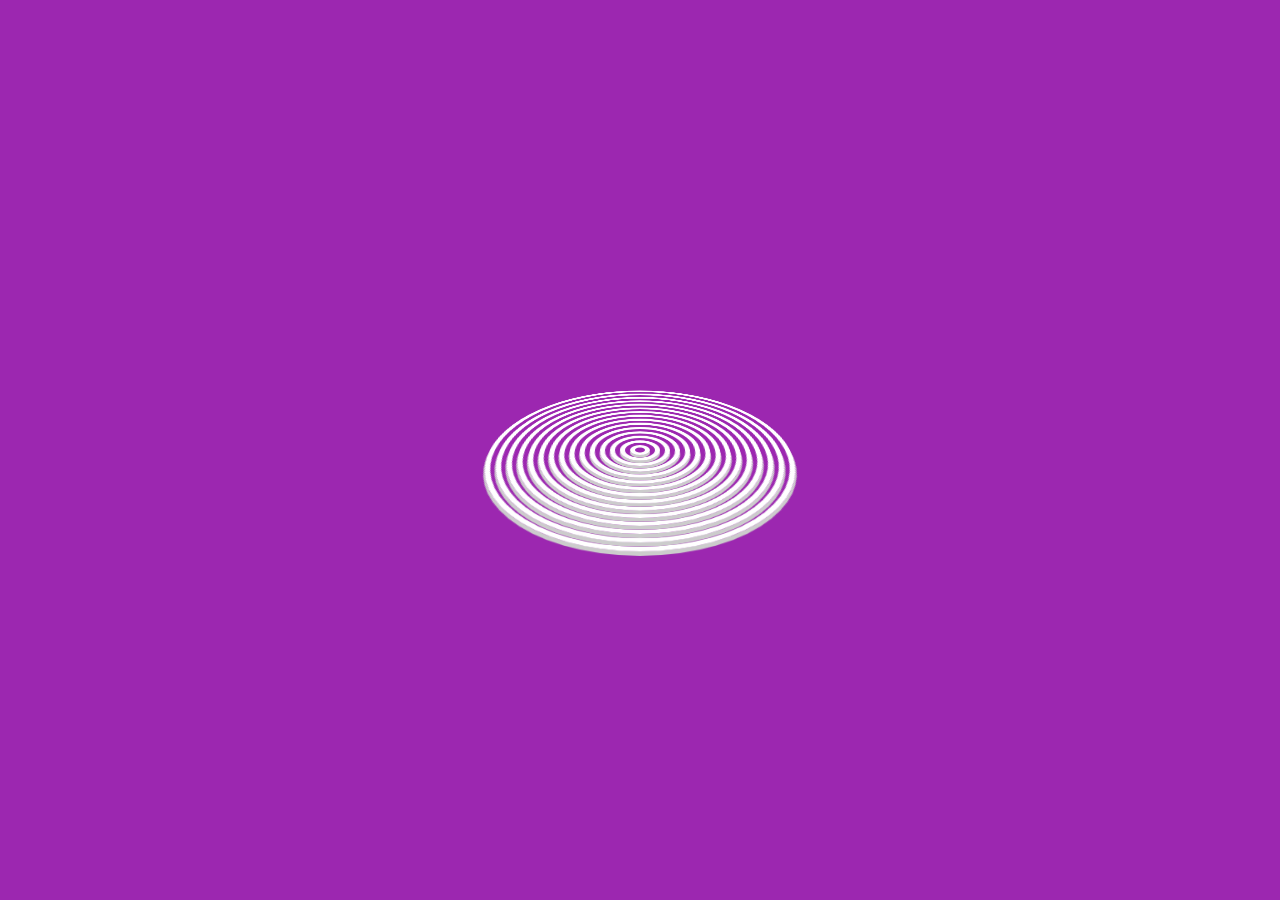
<file: 3d/index.html>
<!DOCTYPE html>
<html lang="en">
<head>
    <meta charset="UTF-8">
    <meta http-equiv="X-UA-Compatible" content="IE=edge">
    <meta name="viewport" content="width=device-width, initial-scale=1.0">
    <title>Document</title>
    <link rel="stylesheet" href="style.css">
</head>
<body>
    <div class="loader">
    <span></span>
    <span></span>
    <span></span>
    <span></span>
    <span></span>
    <span></span>
    <span></span>
    <span></span>
    <span></span>
    <span></span>
    <span></span>
    <span></span>
    <span></span>
    <span></span>
    <span></span> 
</div>
</body>
</html>
</file>
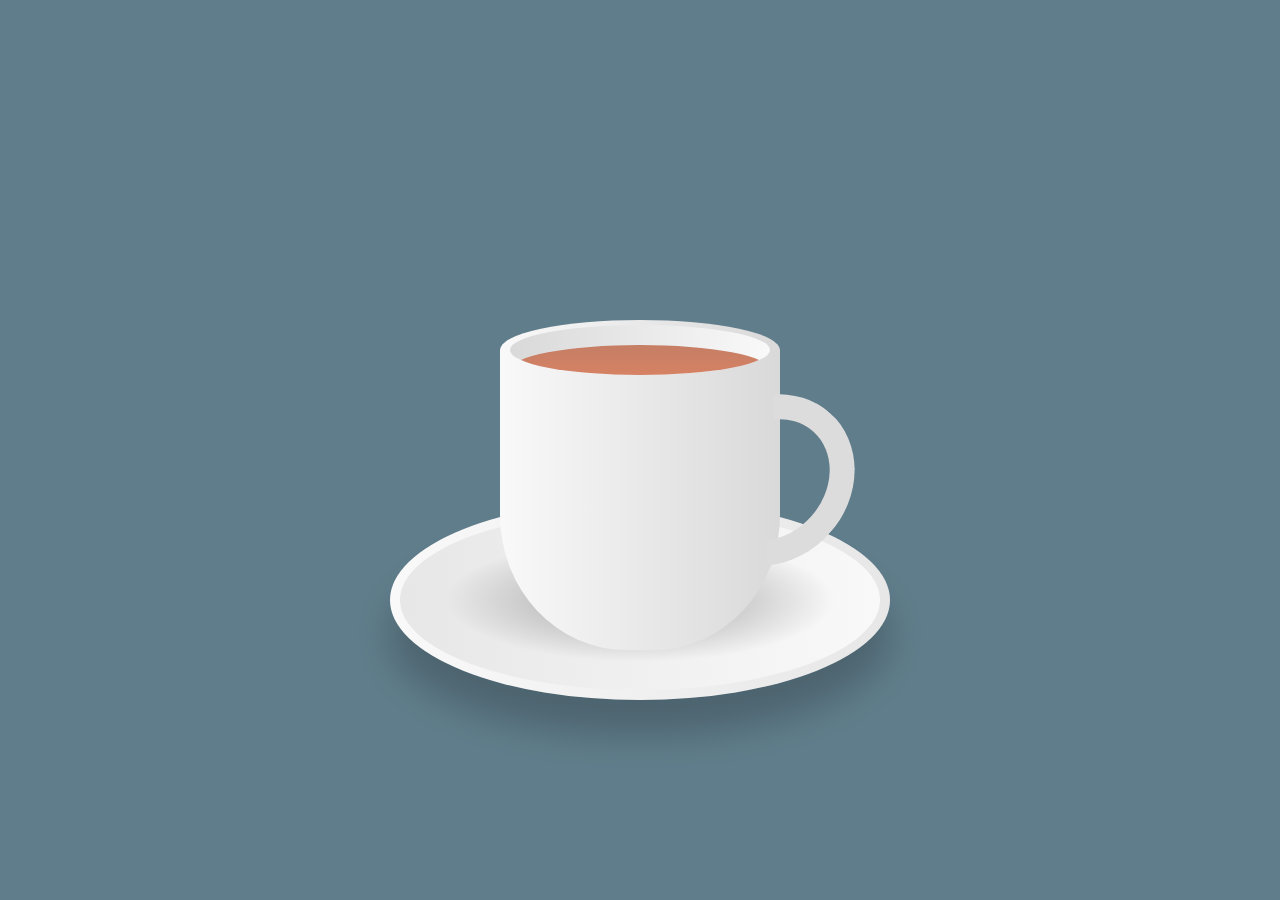
<file: coffe/index.html>
<!DOCTYPE html>
<html lang="en">
<head>
    <meta charset="UTF-8">
    <meta http-equiv="X-UA-Compatible" content="IE=edge">
    <meta name="viewport" content="width=device-width, initial-scale=1.0">
    <title>Coffe</title>
    <link rel="stylesheet" href="style.css">
</head>
<body>
    <div class="container">
        <div class="plate"></div>
        <div class="cup">
            <div class="top">
                <div class="vapour">
                    <span style="--i:1;"></span>
                    <span style="--i:2;"></span>
                    <span style="--i:3;"></span>
                    <span style="--i:4;"></span>
                    <span style="--i:5;"></span>
                    <span style="--i:6;"></span>
                    <span style="--i:7;"></span>
                    <span style="--i:8;"></span>
                    <span style="--i:9;"></span>
                    <span style="--i:10;"></span>
                    <span style="--i:11;"></span>
                    <span style="--i:12;"></span>
                    <span style="--i:13;"></span>
                    <span style="--i:14;"></span>
                    <span style="--i:15;"></span>
                    <span style="--i:16;"></span>
                    <span style="--i:17;"></span>
                    <span style="--i:18;"></span>
                    <span style="--i:19;"></span>
                    <span style="--i:20;"></span>
                </div>
                <div class="circle">
                    <div class="tea"></div>
                </div>
            </div>
            <div class="handle"></div>
        </div>
    </div>
</body>
</html>
</file>
<file: 3d/style.css>
* {
    margin: 0;
    padding: 0;
}

body {
    display: flex;
    justify-content: center;
    align-items: center;
    min-height: 100vh;
    background: #9c27b0;
}

.loader {
    position: relative;
    width: 300px;
    height: 300px;
    transform-style: preserve-3d;
    transform: perspective(500px) rotateX(60deg);
}

.loader span {
    position: absolute;
    display: block;
    border: 5px solid #fff;
    box-shadow: 0 5px 0 #ccc;
    inset: 0 5px 0 #ccc;
    box-sizing: border-box;
    border-radius: 50%;
    animation: animate 3s ease-in-out infinite;
}

@keyframes animate {
    0%,100% {
        transform: translateZ(-100px);
    }
    50% {
        transform: translateZ(100px);
    }
}

.loader span:nth-child(1){
    top: 0;
    left: 0;
    bottom: 0;
    right: 0;
    animation-delay: 1.4s;
}

.loader span:nth-child(2){
    top: 10px;
    left: 10px;
    bottom: 10px;
    right: 10px;
    animation-delay: 1.3s;
}

.loader span:nth-child(3){
    top: 20px;
    left: 20px;
    bottom: 20px;
    right: 20px;
    animation-delay: 1.2s;
}

.loader span:nth-child(4){
    top: 30px;
    left: 30px;
    bottom: 30px;
    right: 30px;
    animation-delay: 1.1s;
}

.loader span:nth-child(5){
    top: 40px;
    left: 40px;
    bottom: 40px;
    right: 40px;
    animation-delay: 1s;
}

.loader span:nth-child(6){
    top: 50px;
    left: 50px;
    bottom: 50px;
    right: 50px;
    animation-delay: 0.9s;
}

.loader span:nth-child(7){
    top: 60px;
    left: 60px;
    bottom: 60px;
    right: 60px;
    animation-delay: 0.8s;
}

.loader span:nth-child(8){
    top: 70px;
    left: 70px;
    bottom: 70px;
    right: 70px;
    animation-delay: 0.7s;
}

.loader span:nth-child(9){
    top: 80px;
    left: 80px;
    bottom: 80px;
    right: 80px;
    animation-delay: 0.6s;
}

.loader span:nth-child(10){
    top: 90px;
    left: 90px;
    bottom: 90px;
    right: 90px;
    animation-delay: 0.5s;
}

.loader span:nth-child(11){
    top: 100px;
    left: 100px;
    bottom: 100px;
    right: 100px;
    animation-delay: 0.4s;
}

.loader span:nth-child(12){
    top: 110px;
    left: 110px;
    bottom: 110px;
    right: 110px;
    animation-delay: 0.3s;
}

.loader span:nth-child(13){
    top: 120px;
    left: 120px;
    bottom: 120px;
    right: 120px;
    animation-delay: 0.2s;
}

.loader span:nth-child(14){
    top: 130px;
    left: 130px;
    bottom: 130px;
    right: 130px;
    animation-delay: 0.1s;
}

.loader span:nth-child(15){
    top: 140px;
    left: 140px;
    bottom: 140px;
    right: 140px;
    animation-delay: 0s;
}
</file>
<file: coffe/style.css>
* {
    margin: 0;
    padding: 0;
    box-sizing: border-box;
}

body {
    display: flex;
    justify-content: center;
    align-items: center;
    min-height: 100vh;
    background: #607d8b;
}

.container {
    position: relative;
    top: 50px;
}

.cup {
    position: relative;
    width: 280px;
    height: 300px;
    background: linear-gradient(to right,#f9f9f9,#d9d9d9);
    border-bottom-left-radius: 45%;
    border-bottom-right-radius: 45%;
}

.top {
    position: absolute;
    top: -30px;
    left: 0;
    width: 100%;
    height: 60px;
    background: linear-gradient(to right,#f9f9f9,#d9d9d9);
    border-radius: 50%;
}

.circle {
    position: absolute;
    top: 5px;
    left: 10px;
    width: calc(100% - 20px);
    height: 50px;
    background: linear-gradient(to left,#f9f9f9,#d9d9d9);
    border-radius: 50%;
    box-sizing: border-box;
    overflow: hidden;
}

.tea {
    position: absolute;
    top: 20px;
    left: 0;
    width: 100%;
    height: 100%;
    background: linear-gradient(#c57e65,#e28462);
    border-radius: 50%;
}

.handle {
    position: absolute;
    right: -70px;
    top: 40px;
    width: 160px;
    height: 180px;
    border: 25px solid #dcdcdc;
    border-left: 25px solid transparent;
    border-bottom: 25px solid transparent;
    border-radius: 50%;
    transform: rotate(42deg);
}

.plate {
    position: absolute;
    bottom: -50px;
    left: 50%;
    transform: translateX(-50%);
    width: 500px;
    height: 200px;
    background: linear-gradient(to right,#f9f9f9,#e7e7e7);
    border-radius: 50%;
    box-shadow: 0 35px 35px rgba(0, 0, 0, 0.2);
}

.plate::before {
    content: '';
    position: absolute;
    top: 10px;
    left: 10px;
    right: 10px;
    bottom: 10px;
    border-radius: 50%;
    background: linear-gradient(to left,#f9f9f9,#e7e7e7);
}

.plate::after {
    content: '';
    position: absolute;
    top: 30px;
    left: 30px;
    right: 30px;
    bottom: 30px;
    background: radial-gradient(rgba(0, 0, 0, 0.2) 25%, transparent, transparent);
    border-radius: 50%;
}

.vapour {
    position: relative;
    display: flex;
    z-index: 1;
    padding: 0 20px;
}

.vapour span {
    position: relative;
    bottom: 50px;
    display: block;
    margin: 0 2px 50px;
    min-width: 8px;
    height: 120px;
    background: #fff;
    border-radius: 50%;
    animation: animate 5s linear infinite;
    opacity: 0;
    filter: blur(8px);
    animation-delay: calc(var(--i) * -0.5s );
}

@keyframes animate {
    0% {
        transform: translateY(0) scaleX(1);
        opacity: 0;
    }
    15% {
        opacity: 1;
    }
    50% {
        transform: translateY(-150px) scaleX(5);
    }
    95% {
        opacity: 0;
    }
    100% {
        transform: translateY(-300px) scaleX(10);
    }
}
</file>
